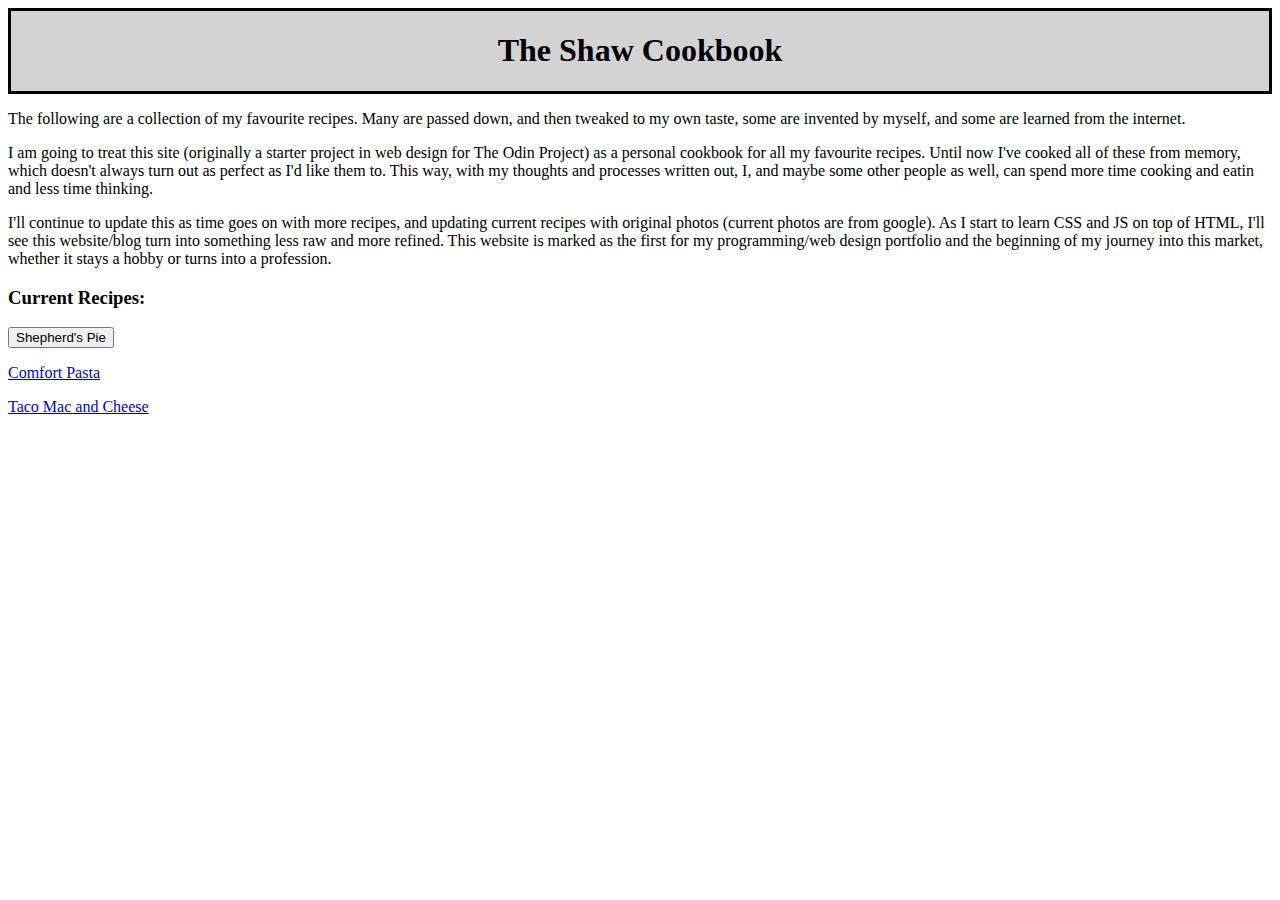
<file: index.html>
<!DOCTYPE html>

<html lang ="en">
    <head>
        <meta charset="utf-8">
        <title>The Shaw Cookbook</title>
        <link rel="stylesheet" href="./css/styles.css"
    </head>

    <body>
        <div class="title">
            <h1>The Shaw Cookbook</h1>
        </div>

        <p>The following are a collection of my favourite recipes. Many are passed down,
            and then tweaked to my own taste, some are invented by myself, and some are 
            learned from the internet. 
        </p>
        <p>I am going to treat this site (originally a starter project in web design for 
            The Odin Project) as a personal cookbook for all my favourite recipes. Until now 
            I've cooked all of these from memory, which doesn't always turn out as perfect 
            as I'd like them to. This way, with my thoughts and processes written out, I, and 
            maybe some other people as well, can spend more time cooking and eatin and less 
            time thinking. 
        </p>
        <p>I'll continue to update this as time goes on with more recipes, and updating 
            current recipes with original photos (current photos are from google). As I 
            start to learn CSS and JS on top of HTML, I'll see this website/blog turn into 
            something less raw and more refined. This website is marked as the first for my 
            programming/web design portfolio and the beginning of my journey into this market, 
            whether it stays a hobby or turns into a profession.
        </p>

        <h3>Current Recipes:</h3>
        <a href="./recipes/shepherdspie.html">
            <button>Shepherd's Pie</button>
        </a>

        <p>
            <a href="./recipes/comfortpasta.html">Comfort Pasta</a>
        </p>

        <p>
            <a href="./recipes/tacomac.html">Taco Mac and Cheese</a>
        </p>
    </body>
</html>
</file>
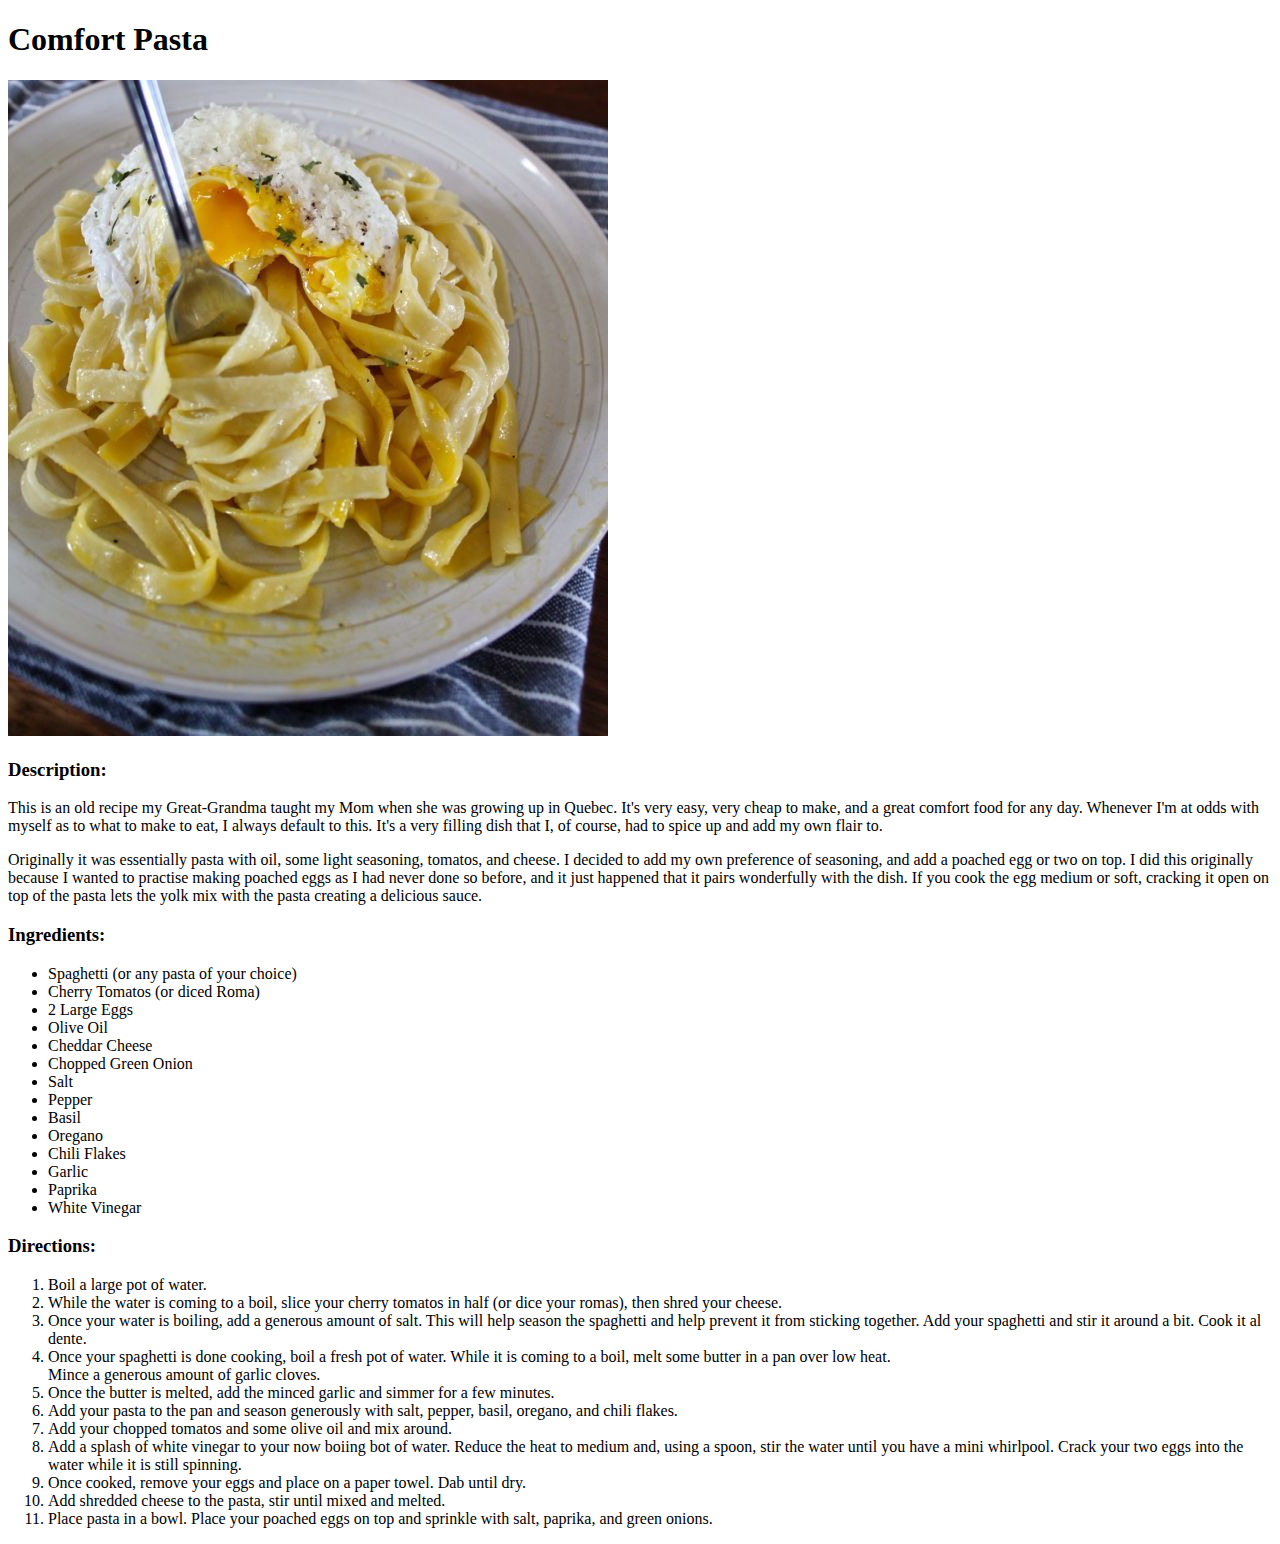
<file: recipes/comfortpasta.html>
<!DOCTYPE html>

<html lang="en">
    <head>
        <meta charset="utf-8">
        <title>Comfort Pasta</title>
    </head>

    <body>
        <h1>Comfort Pasta</h1>
        <img src="./../images/eggpasta.jpg">
    
        <h3>Description:</h3>
        <p>
            This is an old recipe my Great-Grandma taught my Mom when she was 
            growing up in Quebec. It's very easy, very cheap to make, and a great 
            comfort food for any day. Whenever I'm at odds with myself as to what 
            to make to eat, I always default to this. It's a very filling dish that 
            I, of course, had to spice up and add my own flair to.
        </p>

        <p>Originally it was essentially pasta with oil, some light seasoning, 
            tomatos, and cheese. I decided to add my own preference of seasoning,
            and add a poached egg or two on top. I did this originally because I 
            wanted to practise making poached eggs as I had never done so before, 
            and it just happened that it pairs wonderfully with the dish. If you cook 
            the egg medium or soft, cracking it open on top of the pasta lets the yolk 
            mix with the pasta creating a delicious sauce.
        </p>

        <h3>Ingredients:</h3>
        <ul>
            <li>Spaghetti (or any pasta of your choice)</li>
            <li>Cherry Tomatos (or diced Roma)</li>
            <li>2 Large Eggs</li>
            <li>Olive Oil</li>
            <li>Cheddar Cheese</li>
            <li>Chopped Green Onion</li>
            <li>Salt</li>
            <li>Pepper</li>
            <li>Basil</li>
            <li>Oregano</li>
            <li>Chili Flakes</li>
            <li>Garlic</li>
            <li>Paprika</li>
            <li>White Vinegar</li>
        </ul>

        <h3>Directions:</h3>
        <ol>
            <li>Boil a large pot of water.</li>
            <li>While the water is coming to a boil, slice your cherry tomatos 
                in half (or dice your romas), then shred your cheese.
            </li>
            <li>Once your water is boiling, add a generous amount of salt. This 
                will help season the spaghetti and help prevent it from sticking 
                together. Add your spaghetti and stir it around a bit. Cook it al 
                dente.
            </li>
            <li>Once your spaghetti is done cooking, boil a fresh pot of water. 
                While it is coming to a boil, melt some butter in a pan over low heat.
            </li> Mince a generous amount of garlic cloves.</li>
            <li>Once the butter is melted, add the minced garlic and simmer for a few 
                minutes.
            </li>
            <li>Add your pasta to the pan and season generously with salt, pepper, 
                basil, oregano, and chili flakes.
            </li>
            <li>Add your chopped tomatos and some olive oil and mix around.</li>
            <li>Add a splash of white vinegar to your now boiing bot of water. 
                Reduce the heat to medium and, using a spoon, stir the water until you 
                have a mini whirlpool. Crack your two eggs into the water while it is 
                still spinning. 
            </li>
            <li>Once cooked, remove your eggs and place on a paper towel. Dab until 
                dry.
            </li>
            <li>Add shredded cheese to the pasta, stir until mixed and melted.</li>
            <li>Place pasta in a bowl. Place your poached eggs on top and sprinkle with 
                salt, paprika, and green onions.
            </li>
        </ol>
    </body>
</html>
</file>
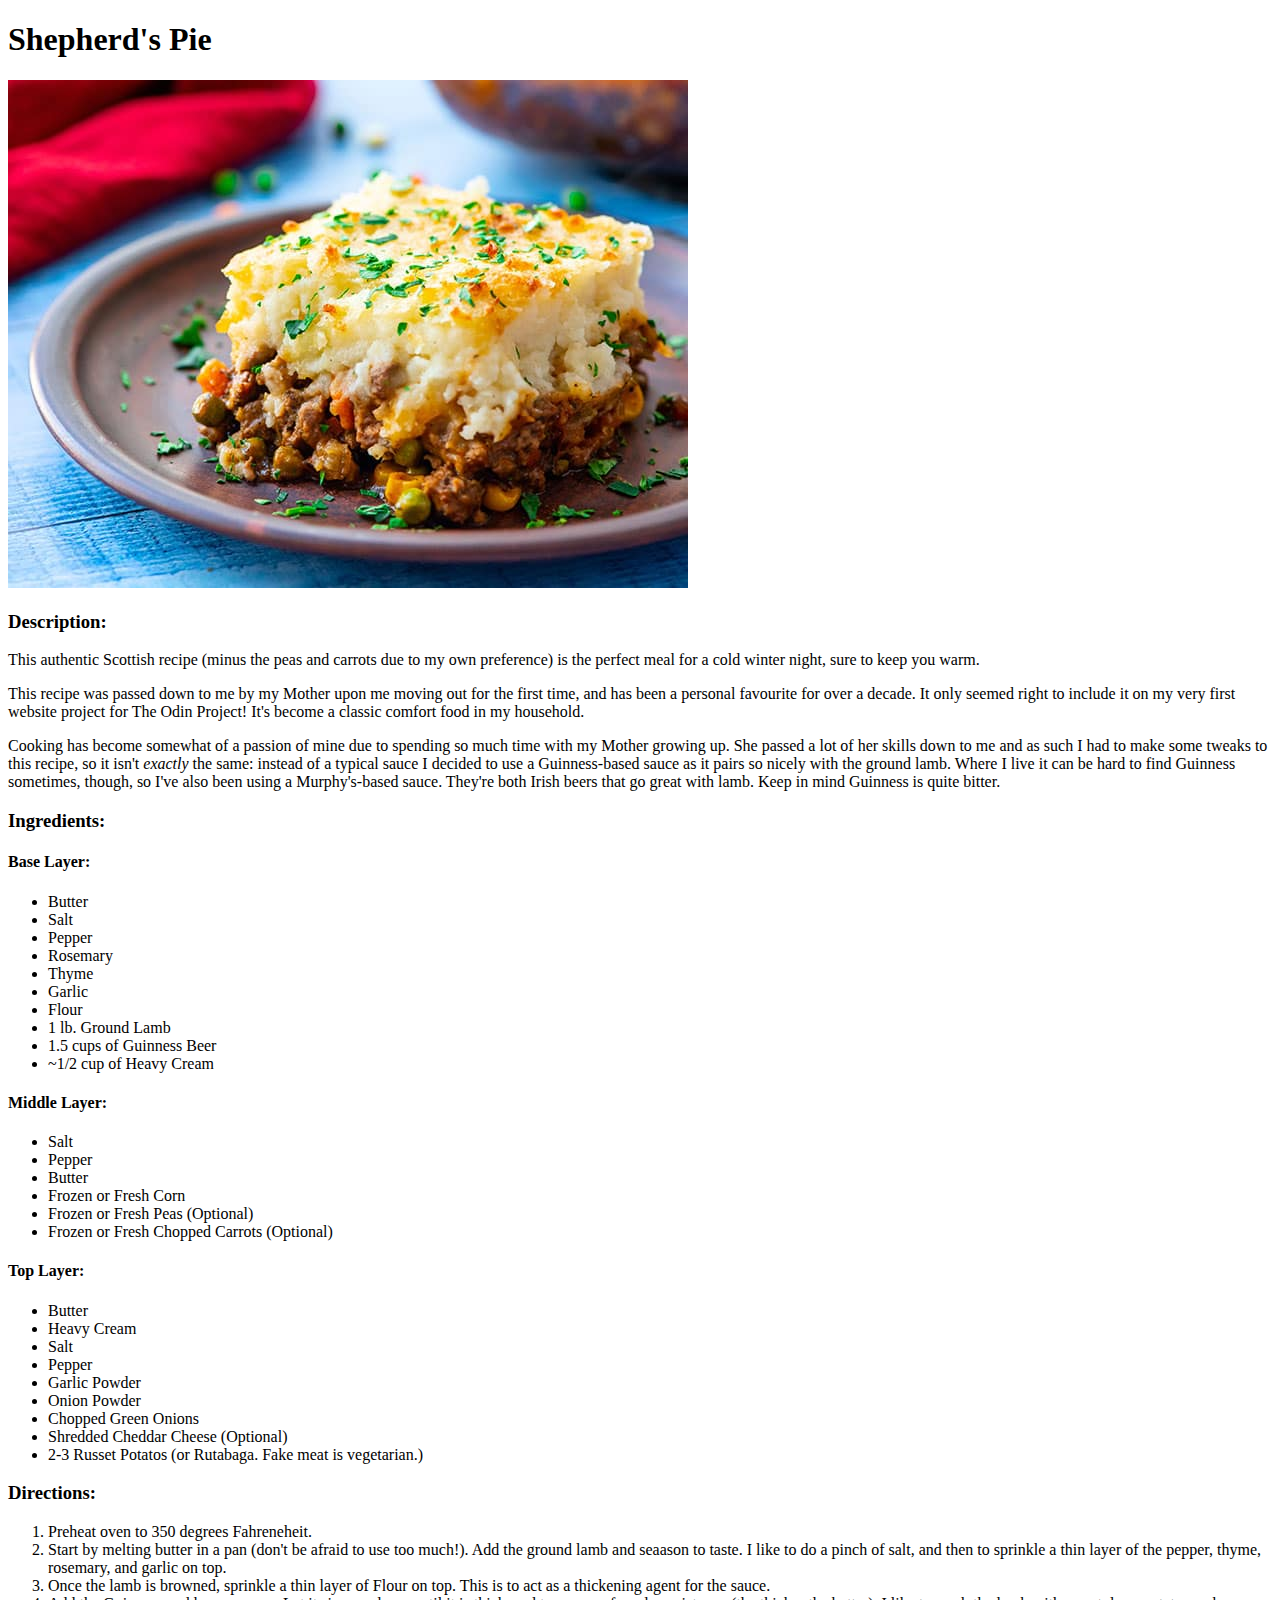
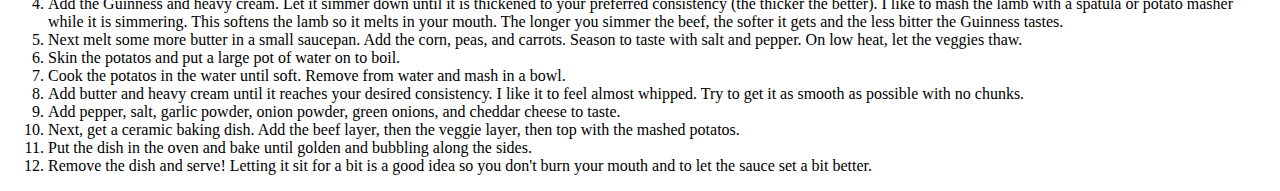
<file: recipes/shepherdspie.html>
<!DOCTYPE html>

<html lang="en">
    <head>
        <meta charset="utf-8">
        <title>Shepherd's Pie</title>
    </head>

    <body>
        <h1>Shepherd's Pie</h1>
        <img src="./../images/sheppie.jpg">

        <h3>Description:</h3>
        <p>This authentic Scottish recipe (minus the peas and carrots due to my 
            own preference) is the perfect meal for a cold winter night, sure 
            to keep you warm.
        </p>
        <p>This recipe was passed down to me by my Mother upon me moving out 
            for the first time, and has been a personal favourite for over
            a decade. It only seemed right to include it on my very first 
            website project for The Odin Project! It's become a classic comfort
            food in my household.
        </p>
        <p>Cooking has become somewhat of a passion of mine due to spending
            so much time with my Mother growing up. She passed a lot of her skills
            down to me and as such I had to make some tweaks to this recipe, so it 
            isn't <em>exactly</em> the same: instead of a typical sauce I decided
            to use a Guinness-based sauce as it pairs so nicely with the ground lamb. 
            Where I live it can be hard to find Guinness sometimes, though, so I've 
            also been using a Murphy's-based sauce. They're both Irish beers that go 
            great with lamb. Keep in mind Guinness is quite bitter.
        </p>

        <h3>Ingredients:</h3>

        <h4><strong>Base Layer:</strong></h4>
        <ul>
            <li>Butter</li>
            <li>Salt</li>
            <li>Pepper</li>
            <li>Rosemary</li>
            <li>Thyme</li>
            <li>Garlic</li>
            <li>Flour</li>
            <li>1 lb. Ground Lamb</li>
            <li>1.5 cups of Guinness Beer</li>
            <li>~1/2 cup of Heavy Cream</li>
        </ul>

        <h4>Middle Layer:</h4>
        <ul>
            <li>Salt</li>
            <li>Pepper</li>
            <li>Butter</li>
            <li>Frozen or Fresh Corn</li>
            <li>Frozen or Fresh Peas (Optional)</li>
            <li>Frozen or Fresh Chopped Carrots (Optional)</li>
        </ul>

        <h4>Top Layer:</h4>
        <ul>
            <li>Butter</li>
            <li>Heavy Cream</li>
            <li>Salt</li>
            <li>Pepper</li>
            <li>Garlic Powder</li>
            <li>Onion Powder</li>
            <li>Chopped Green Onions</li>
            <li>Shredded Cheddar Cheese (Optional)</li>
            <li>2-3 Russet Potatos (or Rutabaga. Fake meat is vegetarian.)</li>
        </ul>

        <h3>Directions:</h3>
        <ol>
            <li>Preheat oven to 350 degrees Fahreneheit.</li>
            <li>Start by melting butter in a pan (don't be afraid to use too much!). 
                Add the ground lamb and seaason to taste. I like to do a pinch of 
                salt, and then to sprinkle a thin layer of the pepper, thyme, 
                rosemary, and garlic on top.
            </li>
            <li>Once the lamb is browned, sprinkle a thin layer of Flour 
                on top. This is to act as a thickening agent for the sauce.
            </li>
            <li>Add the Guinness and heavy cream. Let it simmer down until it 
                is thickened to your preferred consistency (the thicker the better). 
                I like to mash the lamb with a spatula or potato masher while it is 
                simmering. This softens the lamb so it melts in your mouth. The longer 
                you simmer the beef, the softer it gets and the less bitter the 
                Guinness tastes.
            </li>
            <li>Next melt some more butter in a small saucepan. Add the corn,
                peas, and carrots. Season to taste with salt and pepper. On 
                low heat, let the veggies thaw.
            </li>
            <li>Skin the potatos and put a large pot of water on to boil.</li>
            <li>Cook the potatos in the water until soft. Remove from water and 
                mash in a bowl.
            </li>
            <li>Add butter and heavy cream until it reaches your desired 
                consistency. I like it to feel almost whipped. Try to get it 
                as smooth as possible with no chunks.
            </li>
            <li>Add pepper, salt, garlic powder, onion powder, green onions, 
                and cheddar cheese to taste.
            </li>
            <li>Next, get a ceramic baking dish. Add the beef layer, 
                then the veggie layer, then top with the mashed potatos.
            </li>
            <li>Put the dish in the oven and bake until golden and bubbling along 
                the sides.
            </li>
            <li>Remove the dish and serve! Letting it sit for a bit is a good 
                idea so you don't burn your mouth and to let the sauce set a bit 
                better.
            </li>
        </ol>
    </body>
</html>
</file>
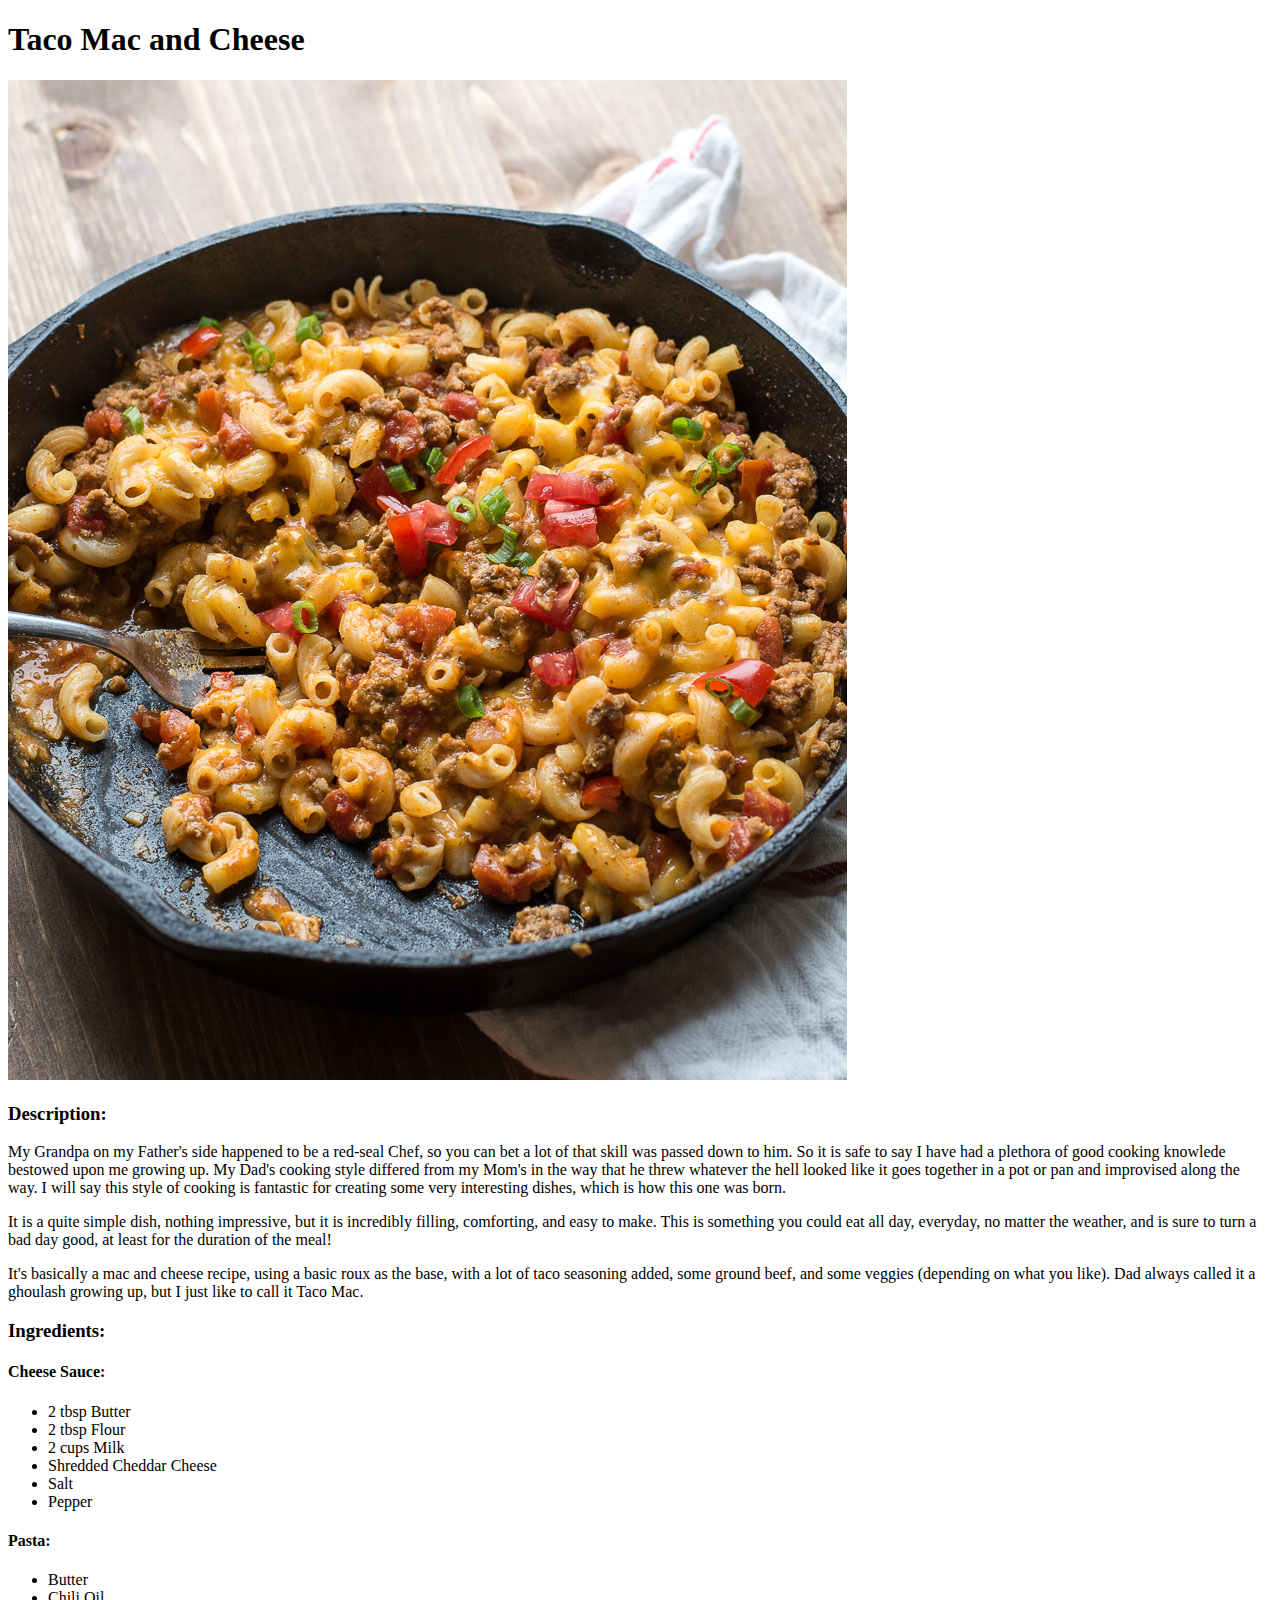
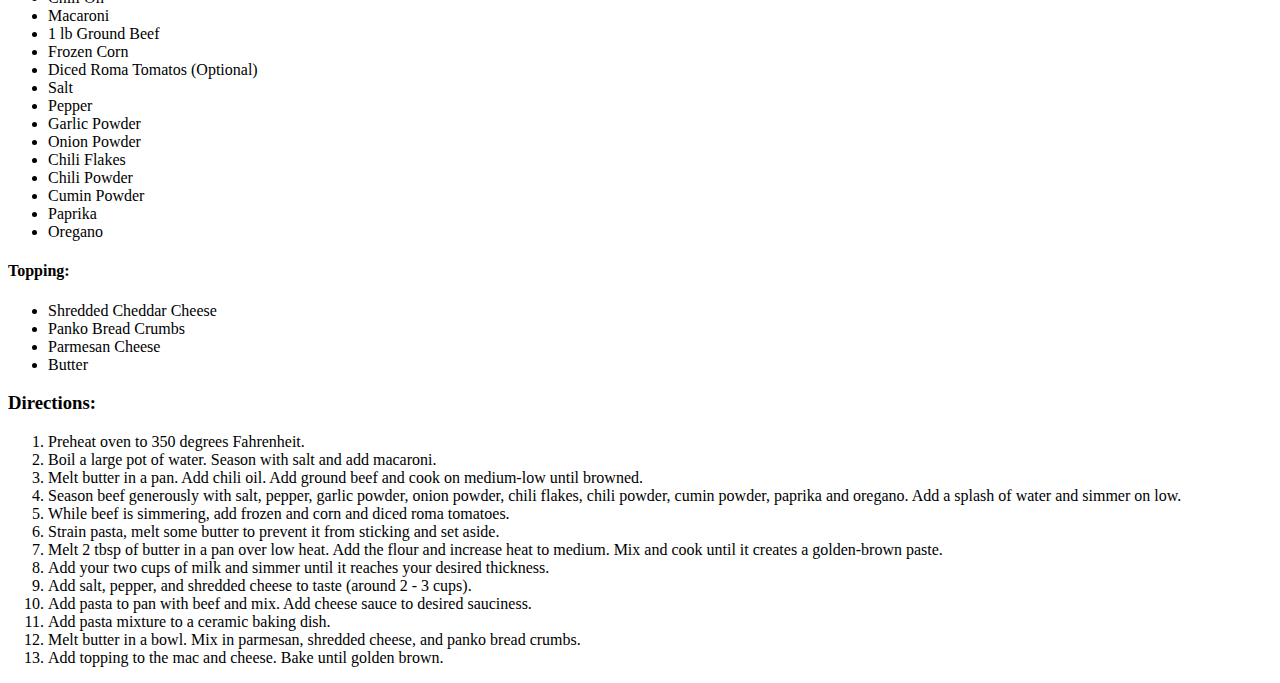
<file: recipes/tacomac.html>
<!DOCTYPE html>

<html lang="en">
    <head>
        <meta charset="utf-8">
        <title>Taco Mac and Cheese</title>
    </head>

    <body>
        <h1>Taco Mac and Cheese</h1>
        <img src="./../images/tacomac.jpg">

        <h3>Description:</h3>
        <p>My Grandpa on my Father's side happened to be a red-seal Chef, so you 
            can bet a lot of that skill was passed down to him. So it is safe to say 
            I have had a plethora of good cooking knowlede bestowed upon me growing up. 
            My Dad's cooking style differed from my Mom's in the way that he threw whatever 
            the hell looked like it goes together in a pot or pan and improvised along the way. 
            I will say this style of cooking is fantastic for creating some very interesting 
            dishes, which is how this one was born.
        </p>
        <p>
            It is a quite simple dish, nothing impressive, but it is incredibly filling,
            comforting, and easy to make. This is something you could eat all day, everyday,
            no matter the weather, and is sure to turn a bad day good, at least for the 
            duration of the meal!
        </p>
        <p>It's basically a mac and cheese recipe, using a basic roux as the base, with 
            a lot of taco seasoning added, some ground beef, and some veggies (depending 
            on what you like). Dad always called it a ghoulash growing up, but I just like 
            to call it Taco Mac.
        </p>

        <h3>Ingredients:</h3>

        <h4>Cheese Sauce:</h4>
        <ul>
            <li>2 tbsp Butter</li>
            <li>2 tbsp Flour</li>
            <li>2 cups Milk</li>
            <li>Shredded Cheddar Cheese</li>
            <li>Salt</li>
            <li>Pepper</li>
        </ul>

        <h4>Pasta:</h4>
        <ul>
            <li>Butter</li>
            <li>Chili Oil</li>
            <li>Macaroni</li>
            <li>1 lb Ground Beef</li>
            <li>Frozen Corn</li>
            <li>Diced Roma Tomatos (Optional)</li>
            <li>Salt</li>
            <li>Pepper</li>
            <li>Garlic Powder</li>
            <li>Onion Powder</li>
            <li>Chili Flakes</li>
            <li>Chili Powder</li>
            <li>Cumin Powder</li>
            <li>Paprika</li>
            <li>Oregano</li>
        </ul>

        <h4>Topping:</h4>
        <ul>
            <li>Shredded Cheddar Cheese</li>
            <li>Panko Bread Crumbs</li>
            <li>Parmesan Cheese</li>
            <li>Butter</li>
        </ul>

        <h3>Directions:</h3>
        <ol>
            <li>Preheat oven to 350 degrees Fahrenheit.</li>
            <li>Boil a large pot of water. Season with salt and add macaroni.</li>
            <li>Melt butter in a pan. Add chili oil. Add ground beef and cook on medium-low until 
                browned. 
            </li>
            <li>Season beef generously with salt, pepper, garlic powder, onion powder, 
                chili flakes, chili powder, cumin powder, paprika and oregano. Add 
                a splash of water and simmer on low.
            </li>
            <li>While beef is simmering, add frozen and corn and diced roma tomatoes.</li>
            <li>Strain pasta, melt some butter to prevent it from sticking and set aside.</li>
            <li>Melt 2 tbsp of butter in a pan over low heat. Add the flour and increase heat 
                to medium. Mix and cook until it creates a golden-brown paste.
            </li>
            <li>Add your two cups of milk and simmer until it reaches your desired thickness.</li>
            <li>Add salt, pepper, and shredded cheese to taste (around 2 - 3 cups).</li>
            <li>Add pasta to pan with beef and mix. Add cheese sauce to desired 
                sauciness.
            </li>
            <li>Add pasta mixture to a ceramic baking dish.</li>
            <li>Melt butter in a bowl. Mix in parmesan, shredded cheese, and panko 
                bread crumbs.
            </li>
            <li>Add topping to the mac and cheese. Bake until golden brown.</li>
        </ol>
    </body>
</html>
</file>
<file: css/styles.css>
* 

.title {
    text-align: center;
    border: solid;
    background-color: lightgray;
}

button {
}
</file>
